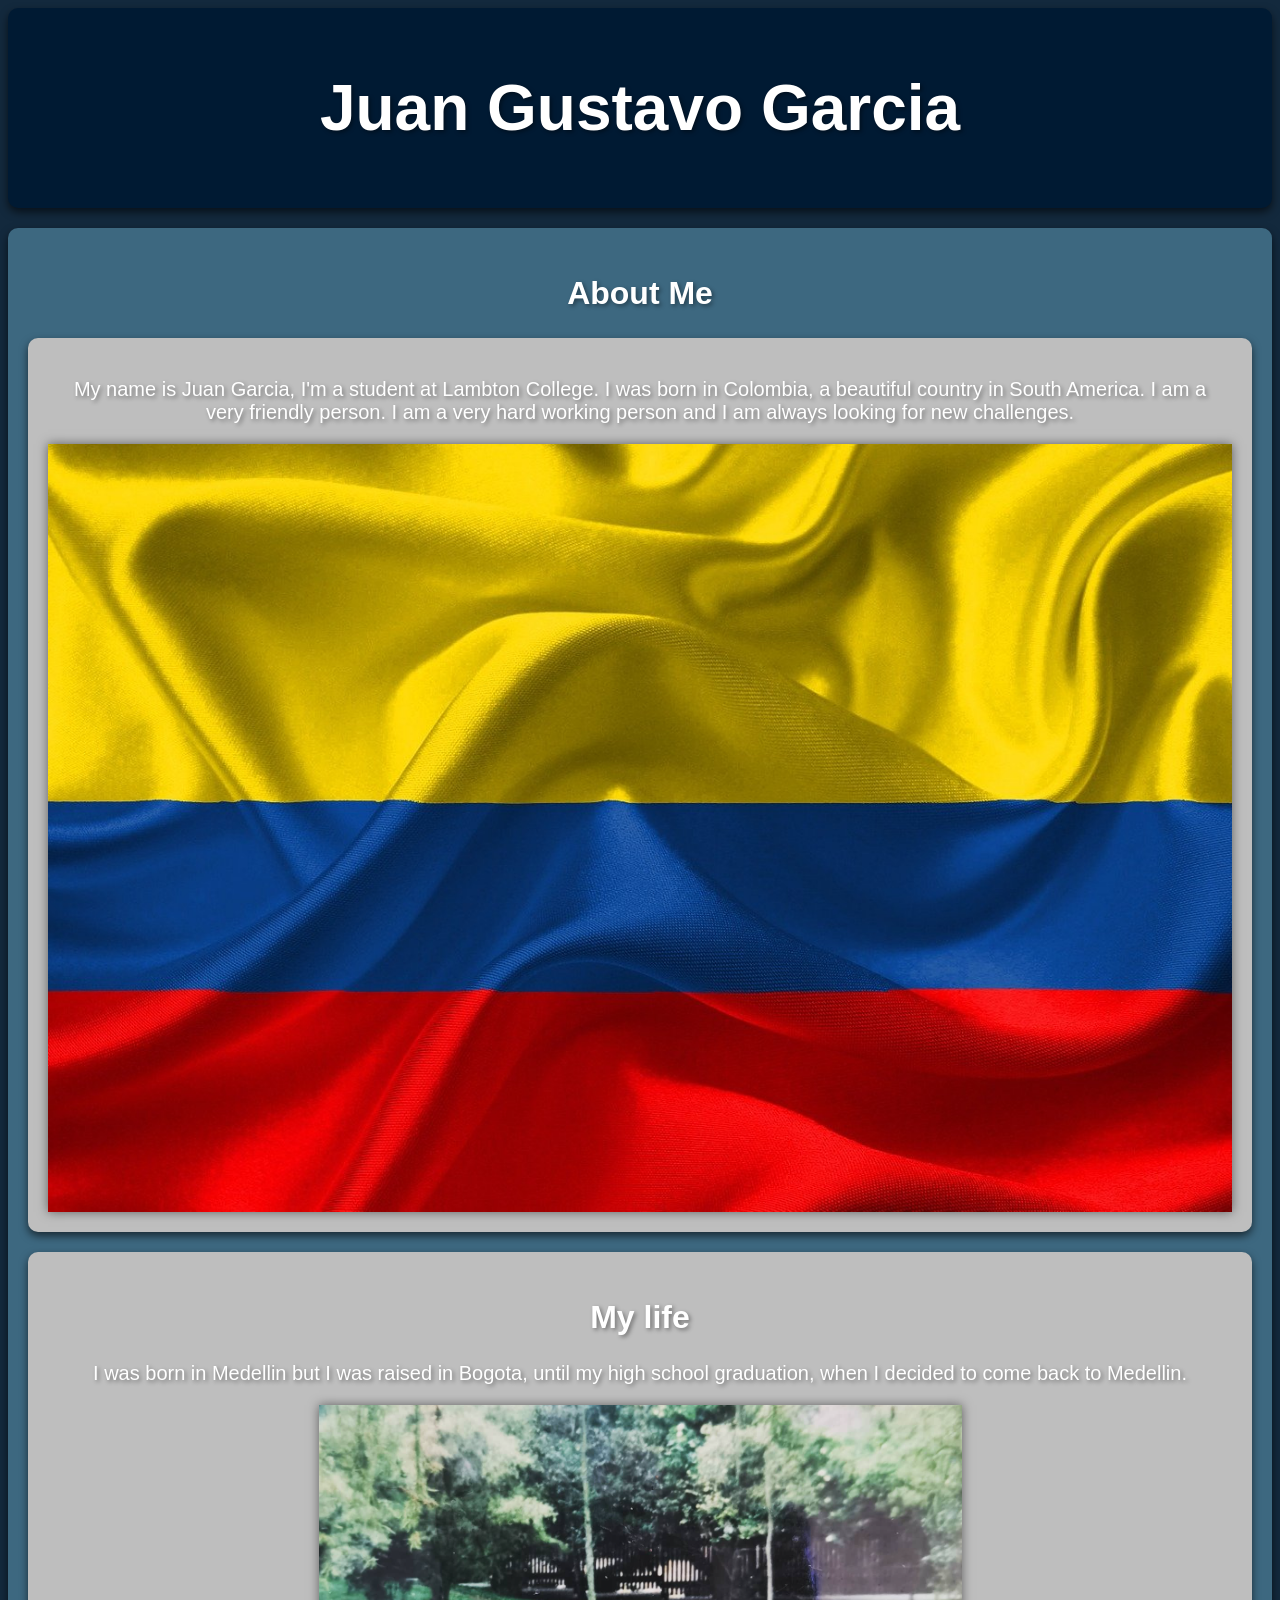
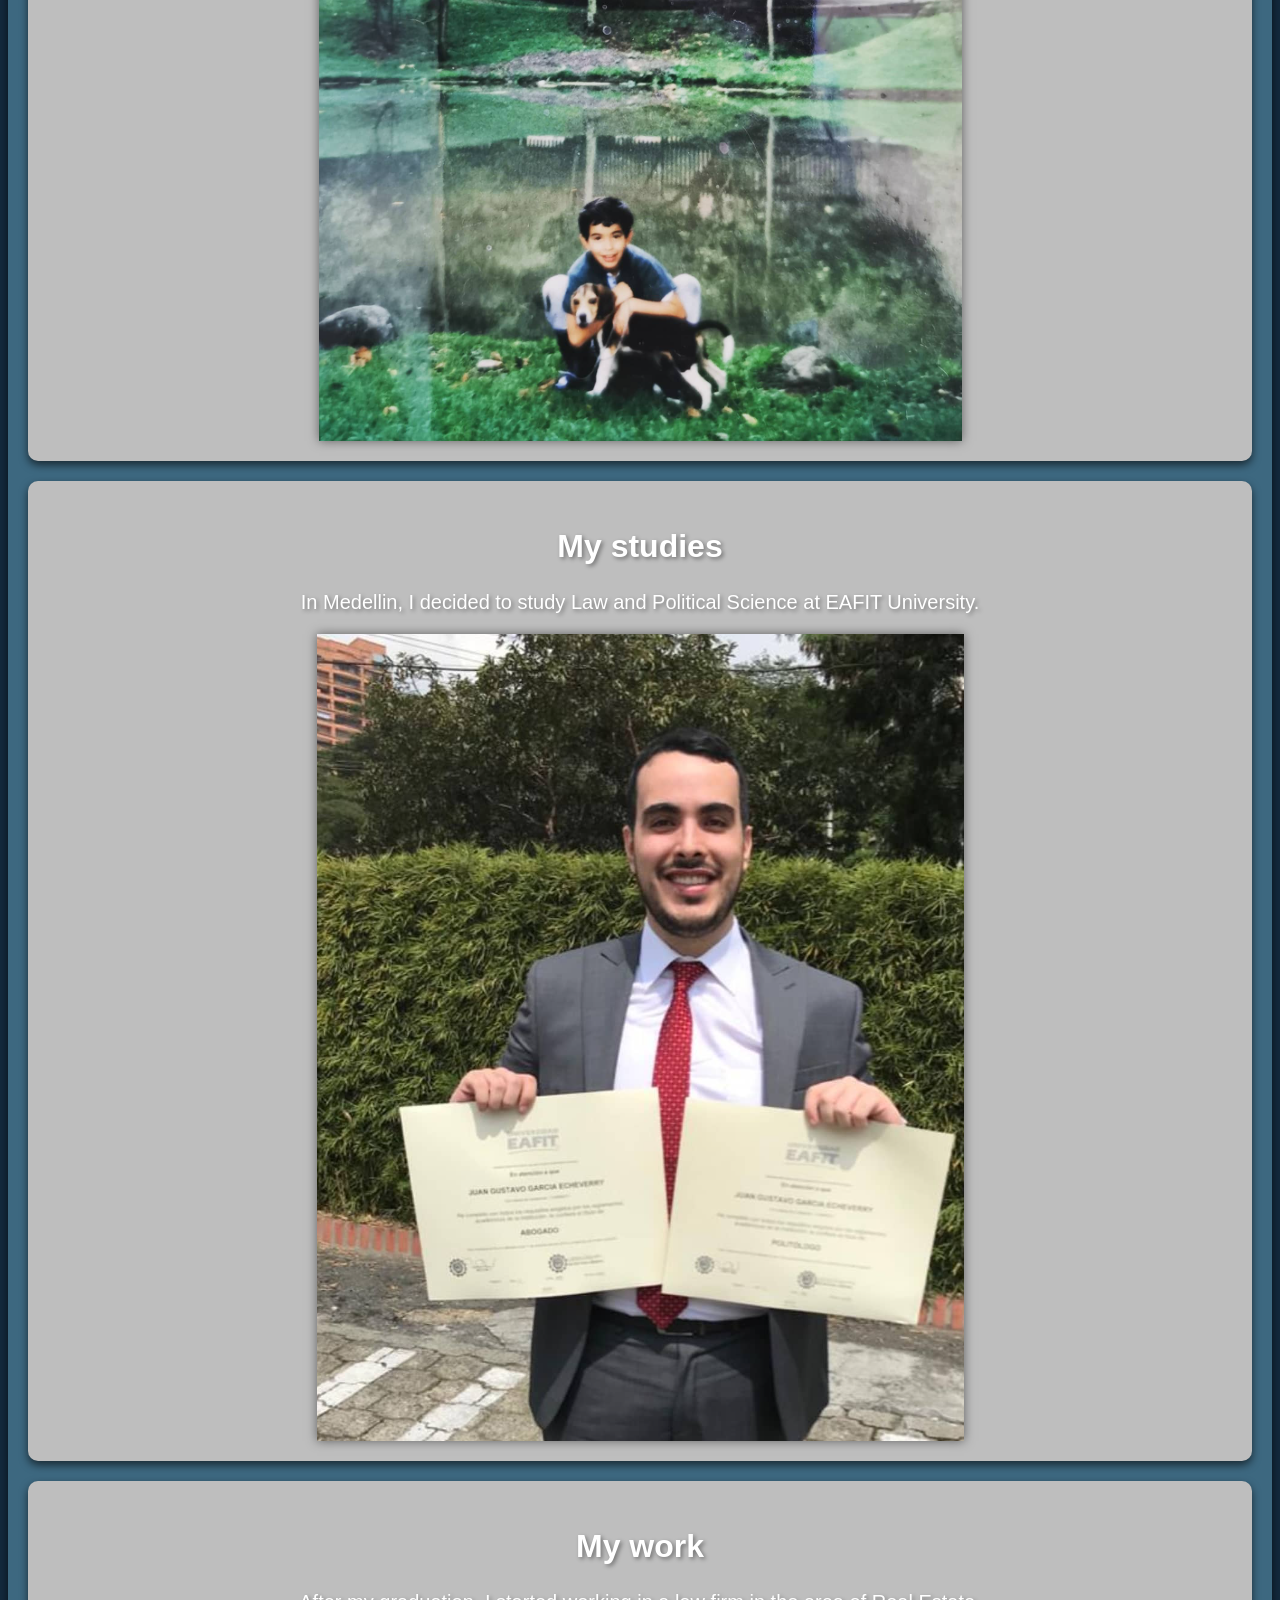
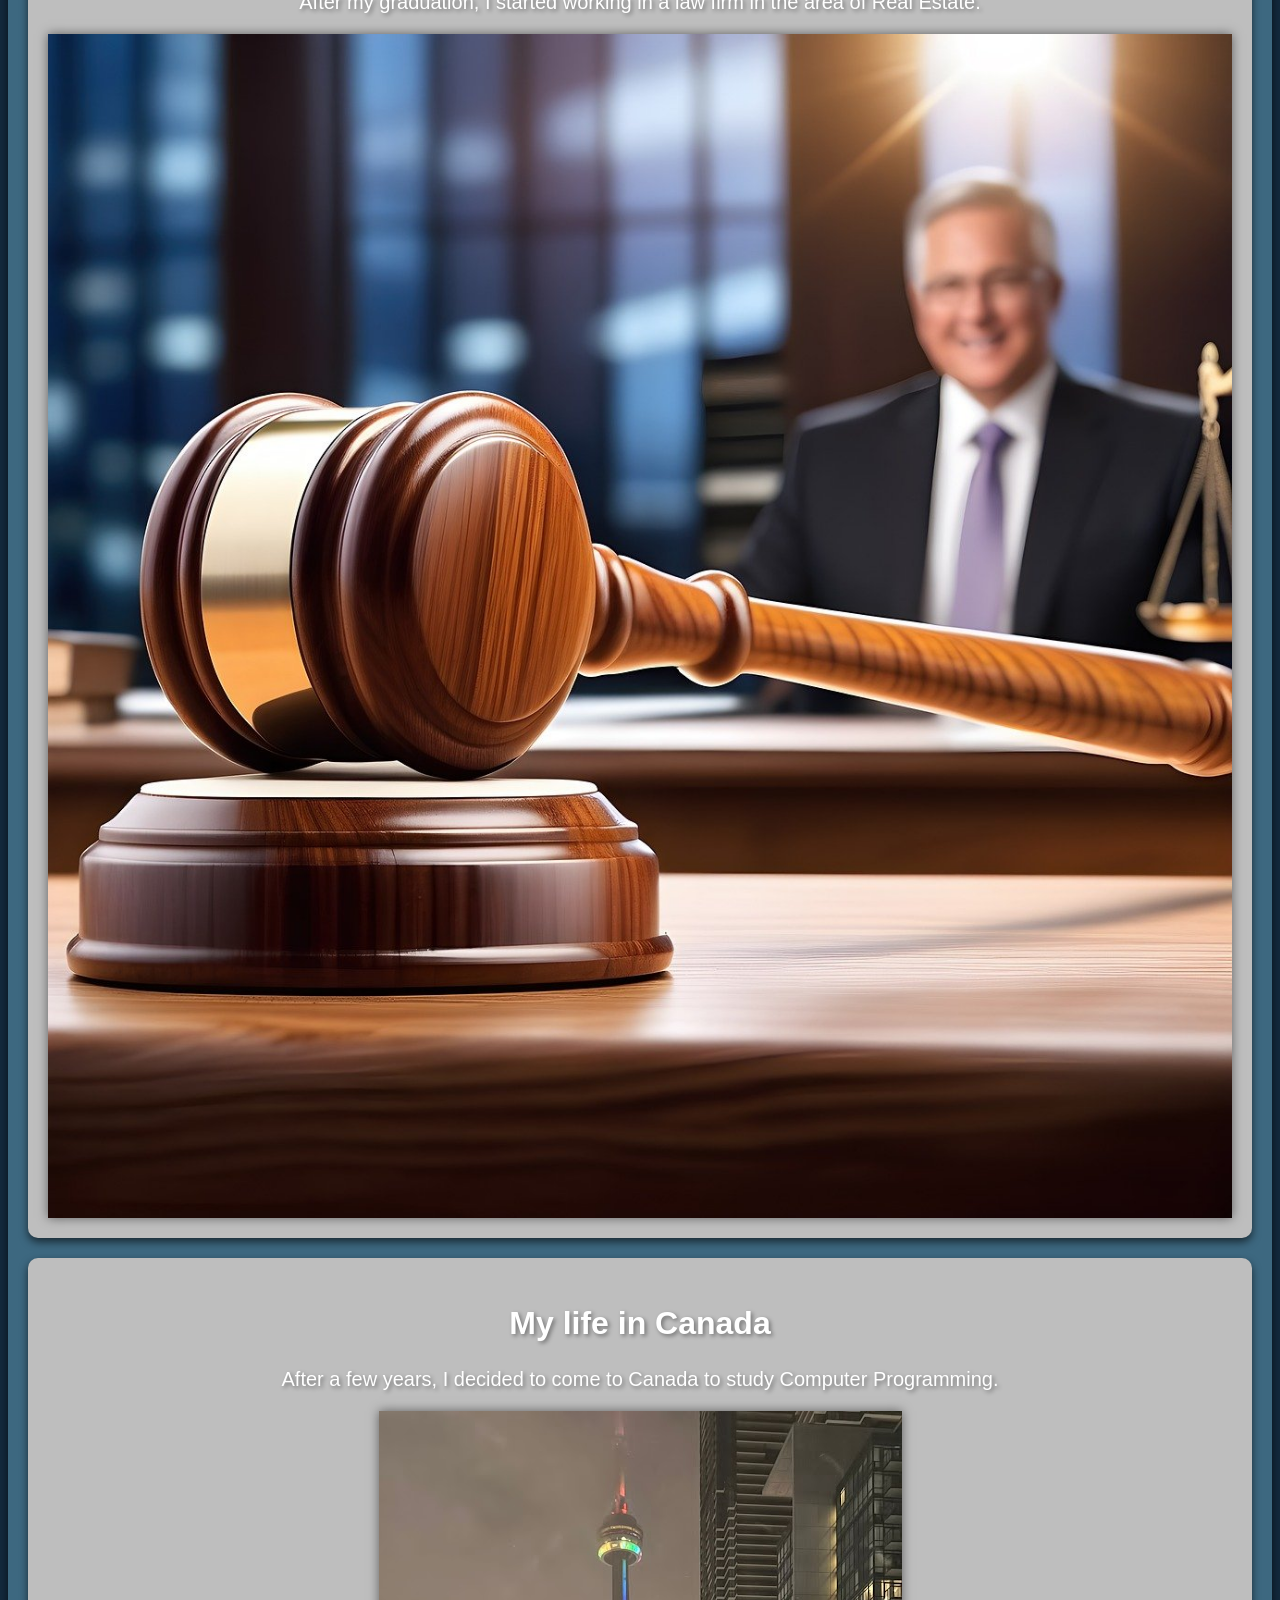
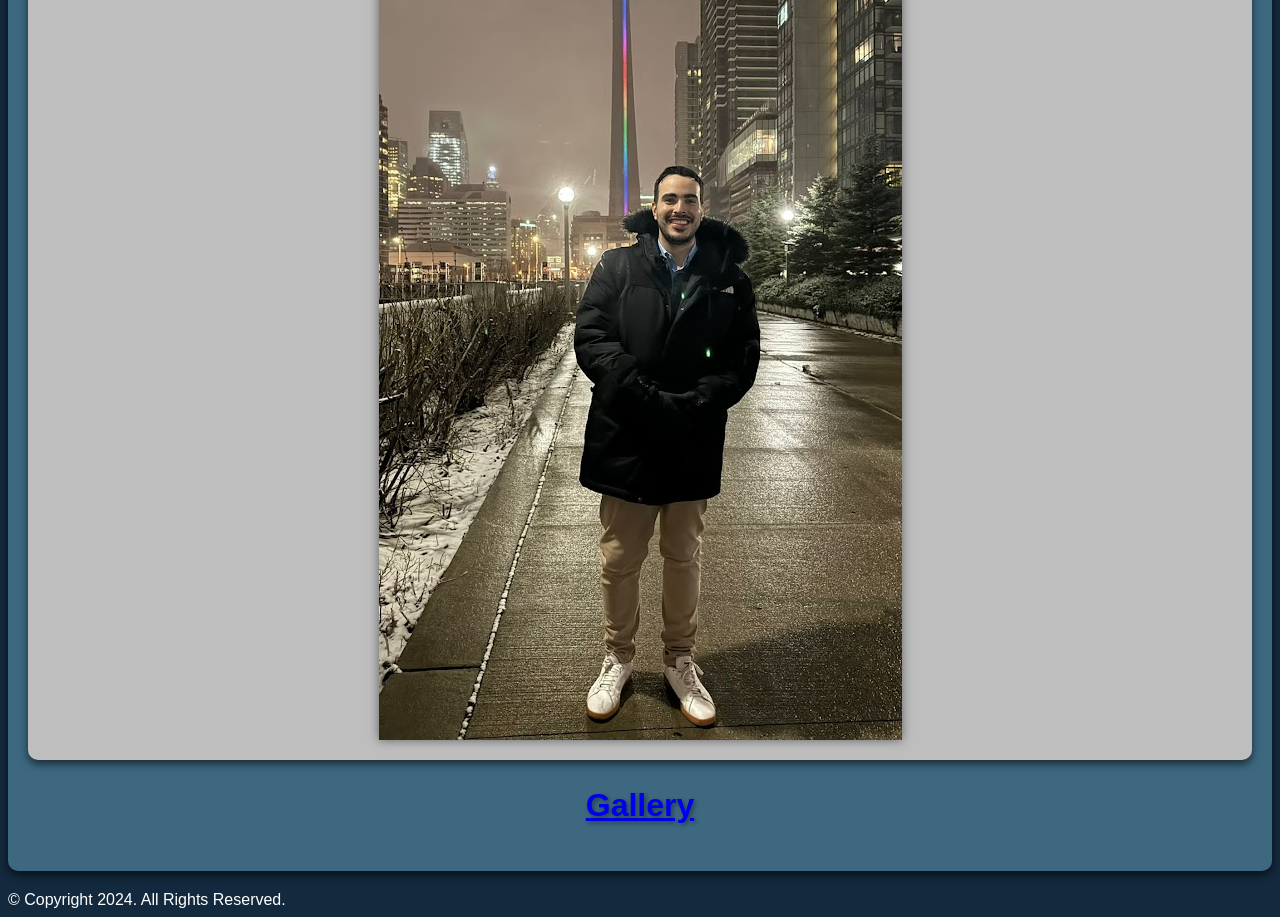
<file: Assignment1/index.html>
<!DOCTYPE html>
<html lang="en">
<head>
    <meta name="viewport" content="width=device-width, initial-scale=1"> 
    <link rel="stylesheet" href="css/styles05.css">
    <title>Juan Gustavo Garcia</title>
    <meta charset="utf-8">
</head>
<body>
    <div id="container">
        <header>
            <nav id="title-container">
                <h1>Juan Gustavo Garcia</h1>
            </nav>
        </header>
        <main>
            <section id="about">
                <h2>About Me</h2>
                <div id="presentation">
                    <p>My name is Juan Garcia, I'm a student at Lambton College. I was born in Colombia, a beautiful country in South America. I am a very friendly person. I am a very hard working person and I am always looking for new challenges.</p>
                    <img src="images/Col3.jpg" alt="My country flag" >
                </div>
                <div id="bornInfo">
                    <h2>My life</h2>
                    <p>I was born in Medellin but I was raised in Bogota, until my high school graduation, when I decided to come back to Medellin.</p>
                    <img src="images/yo2.png" alt="me as a child" >
                </div>
                <div id="studyInfo">
                    <h2>My studies</h2>
                    <p>In Medellin, I decided to study Law and Political Science at EAFIT University.</p>
                    <img src="images/yo1.png" alt="Graduation day" >
                </div>
                <div id="workInfo">
                    <h2>My work</h2>
                    <p>After my graduation, I started working in a law firm in the area of Real Estate.</p>
                    <img src="images/law.jpg" alt="law" >
                </div>
                <div id="canadaInfo">
                    <h2>My life in Canada</h2>
                    <p>After a few years, I decided to come to Canada to study Computer Programming.</p>
                    <img src="images/yo3.jpg" alt="Me in Toronto" >
                </div>
                <h2><a href="Gallery.html">Gallery</a></h2>
            </section>
        </main>
        <footer>
            &copy; Copyright 2024. All Rights Reserved.<br>
        </footer>
    </div>
</body>
</html>
</file>
<file: Assignment1/css/styles05.css>
/* Estilos generales */
body {
    background-color: #13293D;
    font-family: Arial, sans-serif;
    color: #FFFFFF;
}

img {
    box-shadow: 0 0 10px rgba(0, 0, 0, 0.5);
    display: block;
    margin: 0 auto;
    max-width: 100%;
}

h1 {
    font-family: Verdana, Arial, sans-serif;
    text-align: center;
    color: #FFFFFF;
    font-size: 4em;
    text-shadow: 2px 2px 4px rgba(0, 0, 0, 0.4);
}

#title-container {
    background-color: #001a33;
    text-align: center;
    padding: 10px;
    border-radius: 10px;
    margin-bottom: 20px;
    box-shadow: 0 4px 8px rgba(0, 0, 0, 0.6);
}

h2 {
    font-family: Verdana, Arial, sans-serif;
    text-align: center;
    color: #FFFFFF;
    font-size: 2em;
    text-shadow: 2px 2px 4px rgba(0, 0, 0, 0.4);
}

#about {
    background-color: #3D6880;
    padding: 20px;
    border-radius: 10px;
    margin-bottom: 20px;
    box-shadow: 0 4px 8px rgba(0, 0, 0, 0.6);
}

#presentation,
#bornInfo,
#studyInfo,
#workInfo,
#canadaInfo {
    background-color: #BEBEBE;
    padding: 20px;
    border-radius: 10px;
    margin-bottom: 20px;
    box-shadow: 0 4px 8px rgba(0, 0, 0, 0.6);
}

#footer {
    background-color: #001a33;
    color: #FFFFFF;
    text-align: center;
    padding: 10px;
    border-radius: 10px;
    margin-bottom: 20px;
    box-shadow: 0 4px 8px rgba(0, 0, 0, 0.6);
}

p {
    text-align: center;
    padding: 0 10px;
    color: #FFFFFF;
    font-size: 18px;
    font-family: Arial, sans-serif;
    text-shadow: 2px 2px 4px rgba(0, 0, 0, 0.4);
}

/* Galería de imágenes */
#gallery {
    display: flex;
    flex-wrap: wrap; 
    justify-content: center; 
    gap: 20px; 
}

#gallery img {
    max-width: 100%;
    margin-bottom: 20px; 
    margin-left: auto; 
    margin-right: auto; 
}


/* Estilos para dispositivos móviles */
@media only screen and (max-width: 600px) {
    h1 {
        font-size: 2.5em;
    }
    p {
        font-size: 16px;
    }
}

/* Estilos para tablets */
@media only screen and (min-width: 601px) and (max-width: 1024px) {
    h1 {
        font-size: 3em;
    }
    p {
        font-size: 18px;
    }
}

/* Estilos para desktop */
@media only screen and (min-width: 1025px) {
    h1 {
        font-size: 4em;
    }
    p {
        font-size: 20px;
    }
}
</file>
